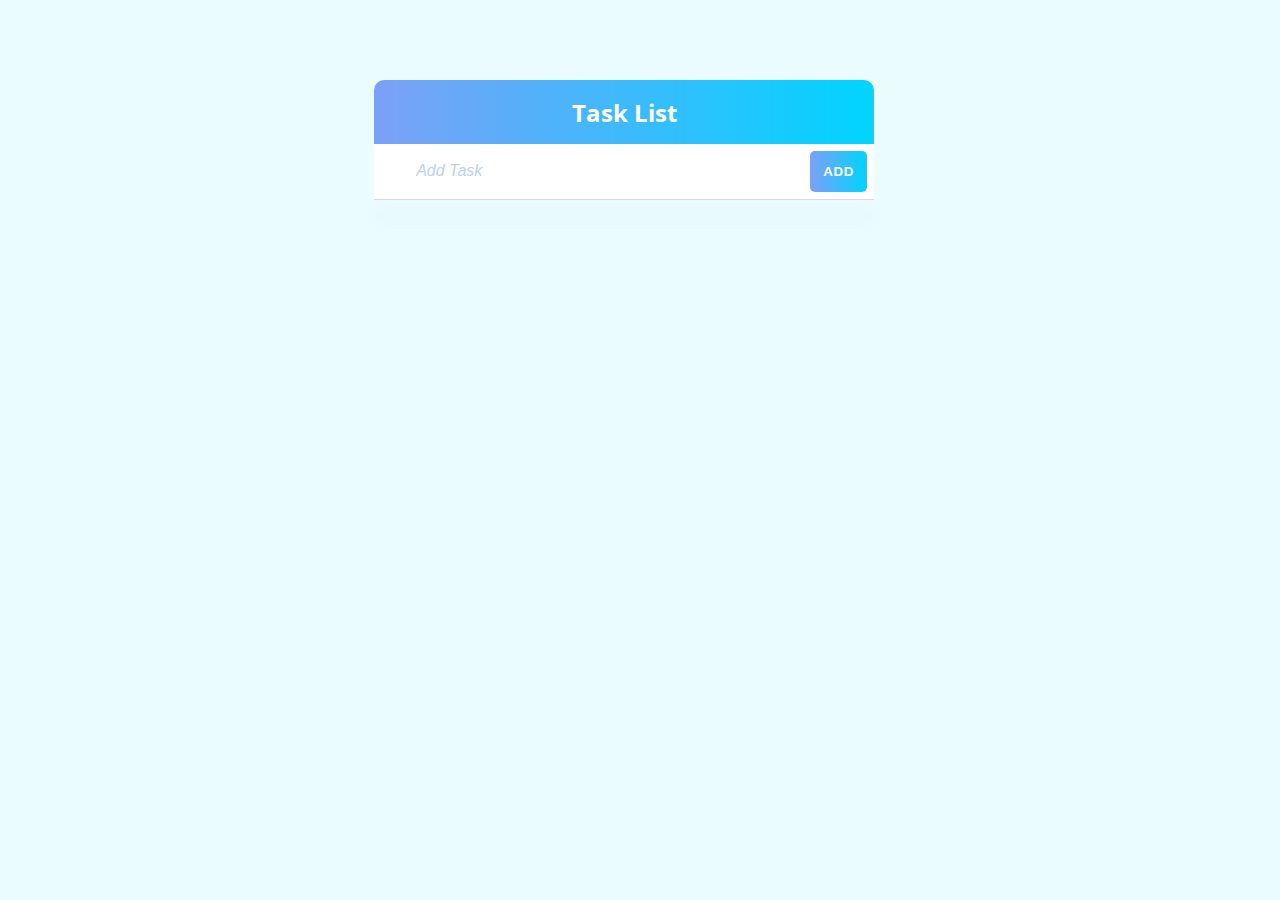
<file: TO DO/index.html>
<!DOCTYPE html>
<html lang="en">
  <head>
    <meta charset="UTF-8" />
    <meta http-equiv="X-UA-Compatible" content="IE=edge" />
    <meta name="viewport" content="width=device-width, initial-scale=1.0" />
    <link rel="stylesheet" href="./styles.css" />
    <link rel="preconnect" href="https://fonts.googleapis.com" />
    <link rel="preconnect" href="https://fonts.gstatic.com" crossorigin />
    <link
      href="https://fonts.googleapis.com/css2?family=Open+Sans:ital,wght@0,300;0,400;0,500;0,600;0,700;0,800;1,300;1,400&display=swap"
      rel="stylesheet"
    />
    <link
      rel="stylesheet"
      href="https://cdnjs.cloudflare.com/ajax/libs/font-awesome/6.2.0/css/all.min.css"
    />
    <title>Document</title>
  </head>
  <body>
    <div class="card-wrapper">
      <div class="todo">
        <div class="top--card">
          <h1>Task List</h1>
        </div>
        <div class="input--holder">
          <div class="btn--div">
            <input class="input" placeholder="Add Task" type="text" />
            <button type="submit" class="btn">ADD</button>
          </div>
        </div>
        <div class="main">
          <!-- <div class="top--card bottom--card">
            <p class="para">Gotta finish</p>
            <div class="icon checked--icons">
              <i class="fa-regular fa-circle-check"></i
              ><i class="fa-solid fa-trash"></i
              ><i class="fa-solid fa-pen-to-square"></i>
            </div>
          </div> -->
        </div>
      </div>
    </div>
    <script src="./app.js"></script>
  </body>
</html>
</file>
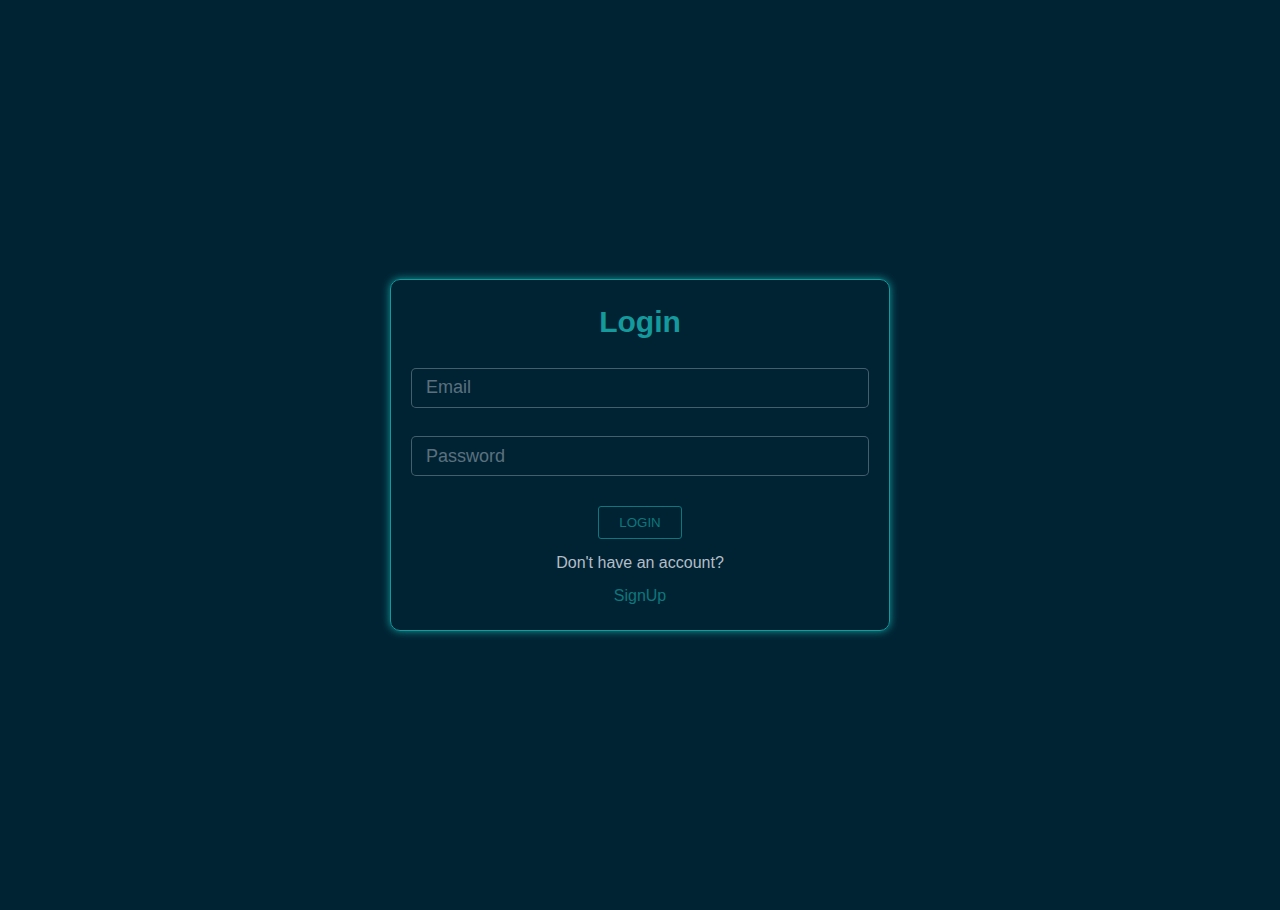
<file: Login/login.html>
<!DOCTYPE html>
<html lang="en">
  <head>
    <meta charset="UTF-8" />
    <meta http-equiv="X-UA-Compatible" content="IE=edge" />
    <meta name="viewport" content="width=device-width, initial-scale=1.0" />
    <title>Document</title>
    <link rel="stylesheet" href="login.css" />
  </head>
  <body>
    <div class="wrapper">
      <div class="card">
        <h2>Login</h2>
        <form>
          <div class="inputs">
            <input type="email" required />
            <span class="name">Email</span>
          </div>
          <div class="inputs">
            <input type="password" required />
            <span class="pass">Password</span>
          </div>
          <button type="submit" class="btn">LOGIN</button
          ><span class="ask">Don't have an account?</span
          ><span>
            <a href="signup.html"> SignUp</a>
          </span>
        </form>
      </div>
    </div>
  </body>
</html>
</file>
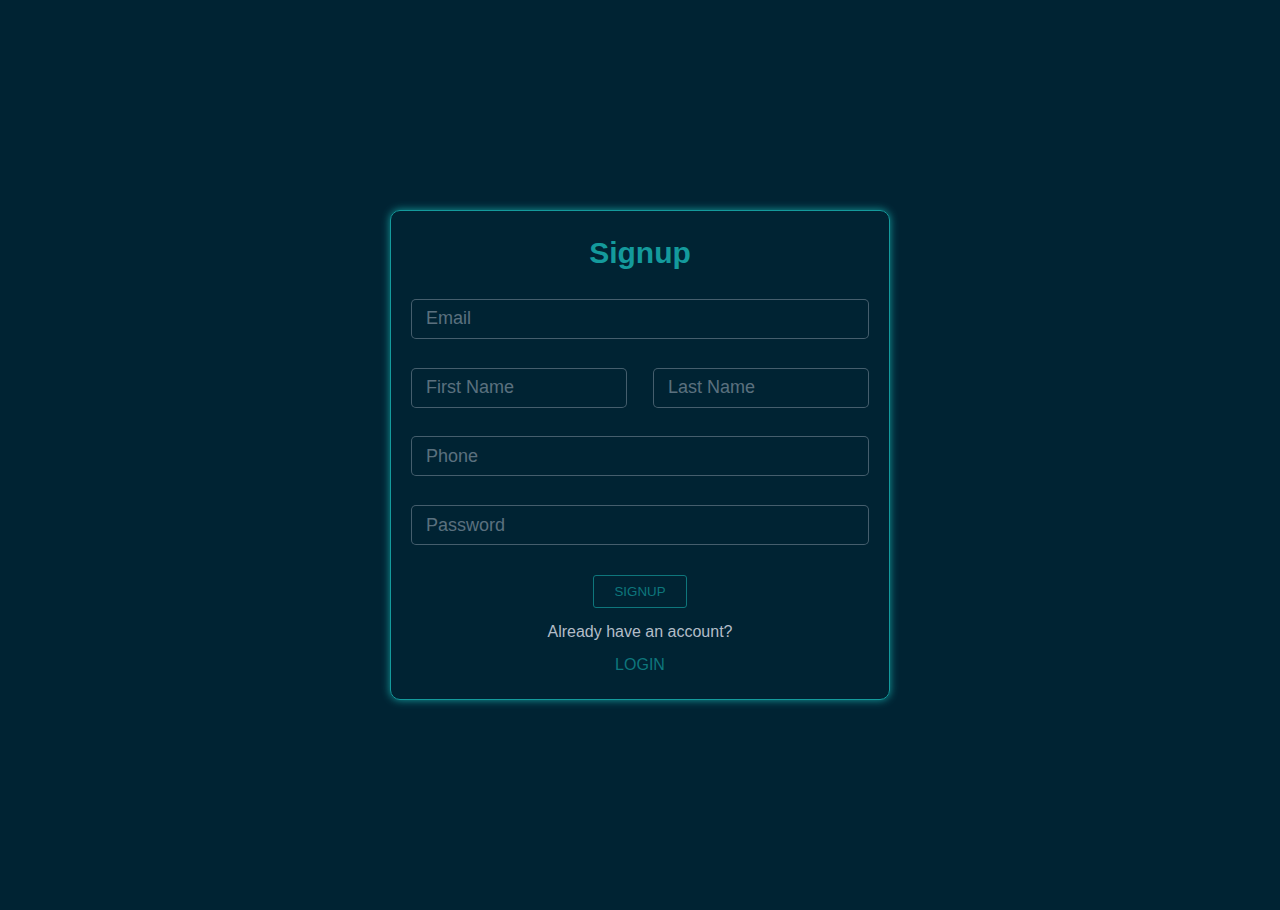
<file: Login/signup.html>
<!DOCTYPE html>
<html lang="en">
  <head>
    <meta charset="UTF-8" />
    <meta http-equiv="X-UA-Compatible" content="IE=edge" />
    <meta name="viewport" content="width=device-width, initial-scale=1.0" />
    <link rel="stylesheet" href="login.css" />
    <title>Document</title>
  </head>
  <body>
    <div class="wrapper">
      <div class="card">
        <h2>Signup</h2>
        <form>
          <div class="inputs">
            <input type="text" required />
            <span class="name">Email</span>
          </div>
          <div class="combined--inputs">
            <div class="inputs">
              <input type="text" required />
              <span class="name">First Name</span>
            </div>
            <div class="inputs">
              <input type="text" required />
              <span class="name">Last Name</span>
            </div>
          </div>
          <div class="inputs">
            <input type="tel" required />
            <span class="name">Phone</span>
          </div>
          <div class="inputs">
            <input type="password" required />
            <span class="pass">Password</span>
          </div>
          <button type="submit" class="btn">SIGNUP</button
          ><span class="ask">Already have an account?</span>
          <span>
            <a href="login.html"> LOGIN</a>
          </span>
        </form>
      </div>
    </div>
  </body>
</html>
</file>
<file: TO DO/styles.css>
*,
*::after,
*::before {
  margin: 0;
  padding: 0;
  box-sizing: border-box;
}
html {
  font-family: "Open Sans", sans-serif;
}
:root {
  --var--color-primary: rgb(124, 160, 247);
  --var--color-secondary: rgb(124, 160, 247);
  --var--color-shadow: rgba(0, 212, 255, 0.7);
  --var--color-gradient: linear-gradient(
    90deg,
    rgba(124, 160, 247, 1) 0%,
    rgba(0, 212, 255, 1) 100%
  );
}

.card-wrapper {
  display: flex;
  position: relative;
  top: 3rem;
  padding: 2rem;
  width: 100vw;
  justify-content: center;
  margin-bottom: 5rem;
  overflow: visible;
}
.todo {
  margin-right: 2rem;
}

.main {
  display: flex;
  flex-direction: column;
  position: relative;
  margin-top: 1rem;
  gap: 6px;
  border-radius: 8px;
  overflow: hidden;
  min-width: 500px;
  max-width: 800px;
  box-shadow: 0 0 15px 3px rgba(188, 216, 222, 0.203);
}
.top--card {
  text-align: center;
  background: var(--var--color-gradient);
  color: white;
  max-height: 4rem;
  border-radius: 10px 10px 0 0;
}
.bottom--card {
  display: flex;
  justify-content: space-between;
  align-items: center;
  border-left: 4px solid rgba(0, 16, 255, 0.3);
  overflow: hidden;
  color: gray;
  background: white;
  border-radius: 0;
  padding: 0 1.5rem;
  opacity: 1;
  transition: all 0.5s;
  border-bottom: 0.1px solid rgb(218, 218, 218);
}
.strike--card {
  opacity: 0.4;
  transform: scaleZ(15px);
}
i {
  color: var(--var--color-primary);
  cursor: pointer;
}

.top--card h1 {
  font-size: 1.5rem;
  padding: 1rem;
}
.bottom--card p {
  overflow: auto;
  scrollbar-width: none;
  max-width: 70vw;
  letter-spacing: 0.4px;
  padding: 1rem;
}
body {
  background: rgba(0, 212, 255, 0.08);
}
.input {
  caret-color: var(--var--color-secondary);
  color: var(--var--color-secondary);
  display: flex;
  flex-grow: 1;
  font-size: 1rem;
  padding-inline-start: 2.2rem;
  outline: none;
  border: none;
  /* border-bottom: 2px solid var(--var--color-shadow); */

  /* box-shadow: 0 0 5px 1px var(--var--color-shadow); */
}
.input2 {
  flex-grow: 1;
  padding-inline-start: 0;
}
.input:focus .btn--div {
  box-shadow: 0 0 10px 1px var(--var--color-shadow);
}
.input--holder {
  width: 100%;
  padding: 2px;
  background: white;
  border-bottom: 0.1px solid rgb(218, 218, 218);
  /* border-left: 4px solid rgba(0, 16, 255, 0.3);
  border-radius: 0 0 5px 5px; */
}
.btn--div {
  padding: 5px;

  display: flex;
  gap: 1rem;
  border-radius: 5px;
  /* border-left: 3px solid var(--var--color-secondary);
  border-right: 3px solid var(--var--color-secondary); */
  /* background-color: white; */
  justify-content: space-between;
  align-items: center;
}
button {
  border: none;
}
.btn,
.btn2 {
  letter-spacing: 0.7px;
  font-weight: 600;
  cursor: pointer;
  border-radius: 5px;
  color: white;
  text-align: center;
  padding: 0.8rem;
  background: var(--var--color-gradient);
  max-width: 25%;
  /* width: 100px; */
}
.icon {
  display: flex;
  gap: 1rem;
  margin-left: 10px;
}
/* .check {
  position: fixed;
  position: relative;
  right: -50px;
} */

.strike {
  text-decoration: line-through;
}
/* .checked--icons {
  opacity: 0.5;
} */

/* width */
::-webkit-scrollbar {
  height: 2px;
  width: 10px;
}

/* Track */
::-webkit-scrollbar-track {
  box-shadow: inset 0 0 5px var(--var--color-secondary);
  border-radius: 2px;
}

/* Handle */
::-webkit-scrollbar-thumb {
  background: var(--var--color-gradient);
  border-radius: 10px;
}

/* Handle on hover */
::-webkit-scrollbar-thumb:hover {
  background: var(--var--color-primary);
}
::placeholder {
  color: var(--var--color-primary);
  opacity: 0.5;
  font-style: italic;
  font-weight: 500;
}

@media screen and (max-width: 550px) {
  .card-wrapper {
    margin: auto;
    padding: 1rem;
  }
  .top--card h1 {
    font-size: 1.2rem;
  }
  .main {
    min-width: 100%;
  }
  .main .btn--div {
    padding: 0;
  }
  .btn--div {
    padding: 5px 10px;
    border-radius: 4px;
  }
  .main .input,
  .input2 {
    font-size: 1rem;
    max-width: 70%;
  }
  .bottom--card p {
    padding: 1rem 0;
  }
  .input--holder {
    padding: 2px;
    background: white;
  }
  .btn {
    padding: 0.8rem 1.2rem;
    margin-right: 10px;
  }
  .todo {
    /* margin: 2rem 2rem; */
    max-width: 100%;
    margin: 0 auto;
  }
}

.none {
  display: none;
}
</file>
<file: Login/login.css>
* {
  padding: 0;
  margin: 0;
  box-sizing: border-box;
}
:root {
  --gray: rgba(179, 189, 200, 1);
  --gray-light: rgb(179 189 200 / 39%);
  --blue-light: rgba(20, 154, 156, 1);
  --blue-dark: rgba(0, 35, 51, 1);
  --green-light: rgba(221, 239, 230, 1);
  --white: rgba(255, 255, 255, 1);
}
body {
  font-family: "Gill Sans", "Gill Sans MT", Calibri, "Trebuchet MS", sans-serif;
  background-color: var(--blue-dark);
  color: var(--gray);
  padding: 5px;
}
.wrapper {
  height: 100vh;
  display: flex;
  align-items: center;
  justify-content: center;
  width: 100%;
  padding: 0 15px;
  margin: 0 15px;
  margin: 0 auto;
}
h2 {
  font-size: 30px;
}
.card {
  margin: 0 15px;
  display: flex;
  flex-direction: column;
  align-items: center;
  color: var(--blue-light);
  text-align: center;
  width: 100%;
  min-width: 300px;
  max-width: 500px;
  border: 1px solid var(--blue-light);
  padding: 25px 15px;
  border-radius: 10px;
  box-shadow: 0 0 8px var(--blue-light);
}
input {
  caret-color: var(--blue-light);
  height: 2.5rem;
  padding: 0 5px;
  display: block;
  color: var(--gray-light);
  width: 100%;
  outline: none;
  border: none;
  border-radius: 5px;
  border: 0.5px solid var(--gray-light);
  padding-inline-start: 10px;
  background-color: var(--blue-dark);
  transition: all 0.5s ease;
}
form {
  width: 100%;
}
.inputs {
  width: 100%;
  position: relative;
  display: flex;
  padding: 0 5px;
  align-items: center;
  margin-top: 1.8rem;
}
.name,
.pass {
  color: var(--gray);
  opacity: 0.5;
  left: 20px;
  display: inline-block;
  position: absolute;
  background: var(--blue-dark);
  pointer-events: none;
  transition: all 0.3s ease;
  font-size: 18px;
}

input:focus {
  border-color: var(--blue-light);
}
input:focus ~ .name,
input:valid ~ .name {
  font-size: 15px;
  color: var(--blue-light);
  background: var(--blue-dark);
  translate: -5px -32px;
}
input:focus ~ .pass,
input:valid ~ .pass {
  font-size: 15px;
  color: var(--blue-light);
  background: var(--blue-dark);
  translate: -5px -32px;
}
.btn {
  display: inline-block;
  padding: 8px 20px;
  background-color: var(--blue-dark);
  color: var(--blue-light);
  border: 1px solid var(--blue-light);
  border-radius: 3px;
  margin-top: 30px;
  transition: all 0.3s ease;
  opacity: 0.7;
  cursor: pointer;
}
.btn:hover,
.btn:focus {
  color: var(--blue-light);
  border: 1px solid var(--blue-light);
  opacity: 1;
}
form a {
  text-decoration: none;
  margin: 0 10px;
  color: var(--blue-light);
  opacity: 0.7;
  transition: all 0.3s;
}

form a:hover {
  opacity: 1;
}
.ask {
  display: block;
  margin: 15px;
  color: var(--gray);
}
.combined--inputs {
  display: flex;
  gap: 1rem;
}
@media (max-width: 500px) {
  .name,
  .pass {
    font-size: 15px;
  }
  input:focus ~ .name,
  input:valid ~ .name,
  input:focus ~ .pass,
  input:valid ~ .pass {
    font-size: 13px;
  }
  .card {
    position: relative;
    top: 5rem;
    align-self: flex-start;
  }
  .btn {
    color: var(--blue-light);
    border-color: var(--blue-light);
    opacity: 0.7;
  }
  .btn:focus {
    opacity: 1;
  }
  .card {
    box-shadow: 0 0 5px var(--blue-light);
  }
}
</file>
